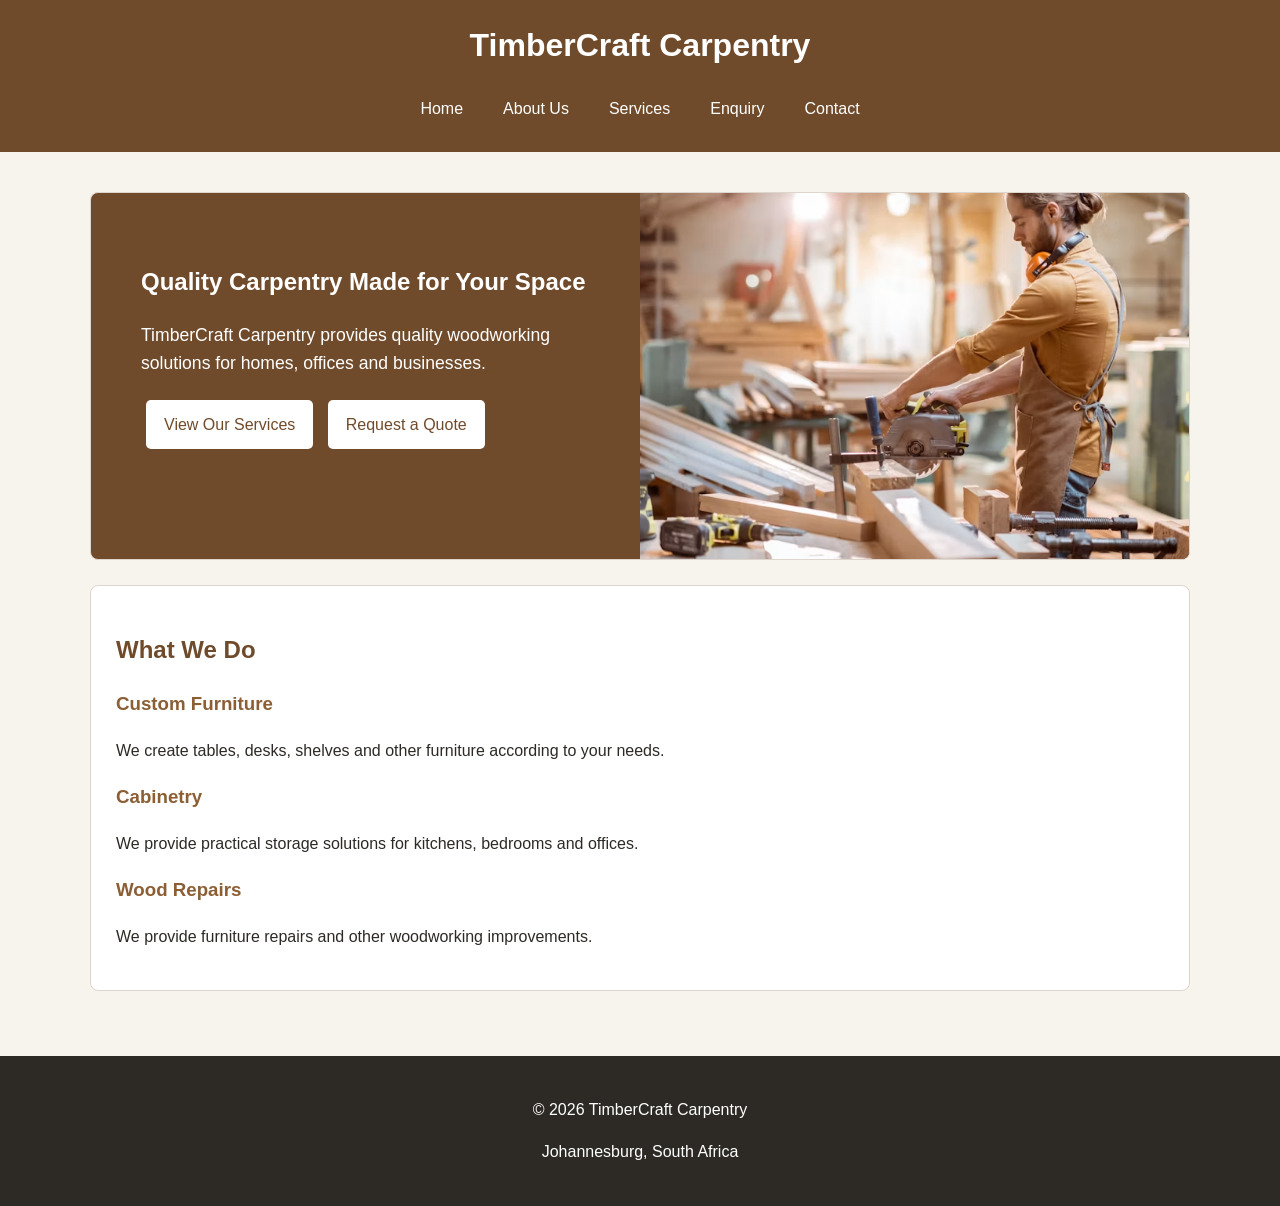
<file: index.html>
<!DOCTYPE html>
<html lang="en">


<head>
 <meta charset="UTF-8">
    <meta name="viewport" content="width=device-width, initial-scale=1.0">

    <title>TimberCraft Carpentry | Custom Woodwork Johannesburg</title>

    <meta name="description" content="Discover TimberCraft Carpentry in Johannesburg for custom furniture, cabinetry, shelving, wood repairs and quality carpentry services.">

    <meta name="keywords" content="carpentry Johannesburg, custom furniture, wooden furniture, cabinetry, shelving, wood repairs">

    <meta name="author" content="TimberCraft Carpentry">
    <meta name="robots" content="index, follow">

    <link rel="stylesheet" href="css/style.css">
</head>


<body>

    <!-- Header -->
    <header>

        <p class="site-title">TimberCraft Carpentry</p>

        <!-- Navigation -->
        <nav>
            <a href="index.html">Home</a>
            <a href="about.html">About Us</a>
            <a href="services.html">Services</a>
            <a href="enquiry.html">Enquiry</a>
            <a href="contact.html">Contact</a>
        </nav>

    </header>


    <!-- Main Content -->
    <main>

        <!-- Hero Section -->
        <section class="hero">

            <div class="hero-text">

                <h1>Quality Carpentry Made for Your Space</h1>

                <p>
                    TimberCraft Carpentry provides quality woodworking
                    solutions for homes, offices and businesses.
                </p>

                <a href="services.html">View Our Services</a>

                <a href="enquiry.html">Request a Quote</a>

            </div>

            <div class="hero-image">

             <img src="images/carpenter.jpg"
     alt="Carpenter working on a wooden project"
     fetchpriority="high"
     width="600"
     height="400">

            </div>

        </section>


        <!-- Services Introduction -->
        <section>

            <h2>What We Do</h2>

            <h3>Custom Furniture</h3>

            <p>
                We create tables, desks, shelves and other
                furniture according to your needs.
            </p>


            <h3>Cabinetry</h3>

            <p>
                We provide practical storage solutions for
                kitchens, bedrooms and offices.
            </p>


            <h3>Wood Repairs</h3>

            <p>
                We provide furniture repairs and other
                woodworking improvements.
            </p>

        </section>

    </main>


    <!-- Footer -->
    <footer>

        <p>
            &copy; 2026 TimberCraft Carpentry
        </p>

        <p>
            Johannesburg, South Africa
        </p>

    </footer>

</body>

</html>
</file>
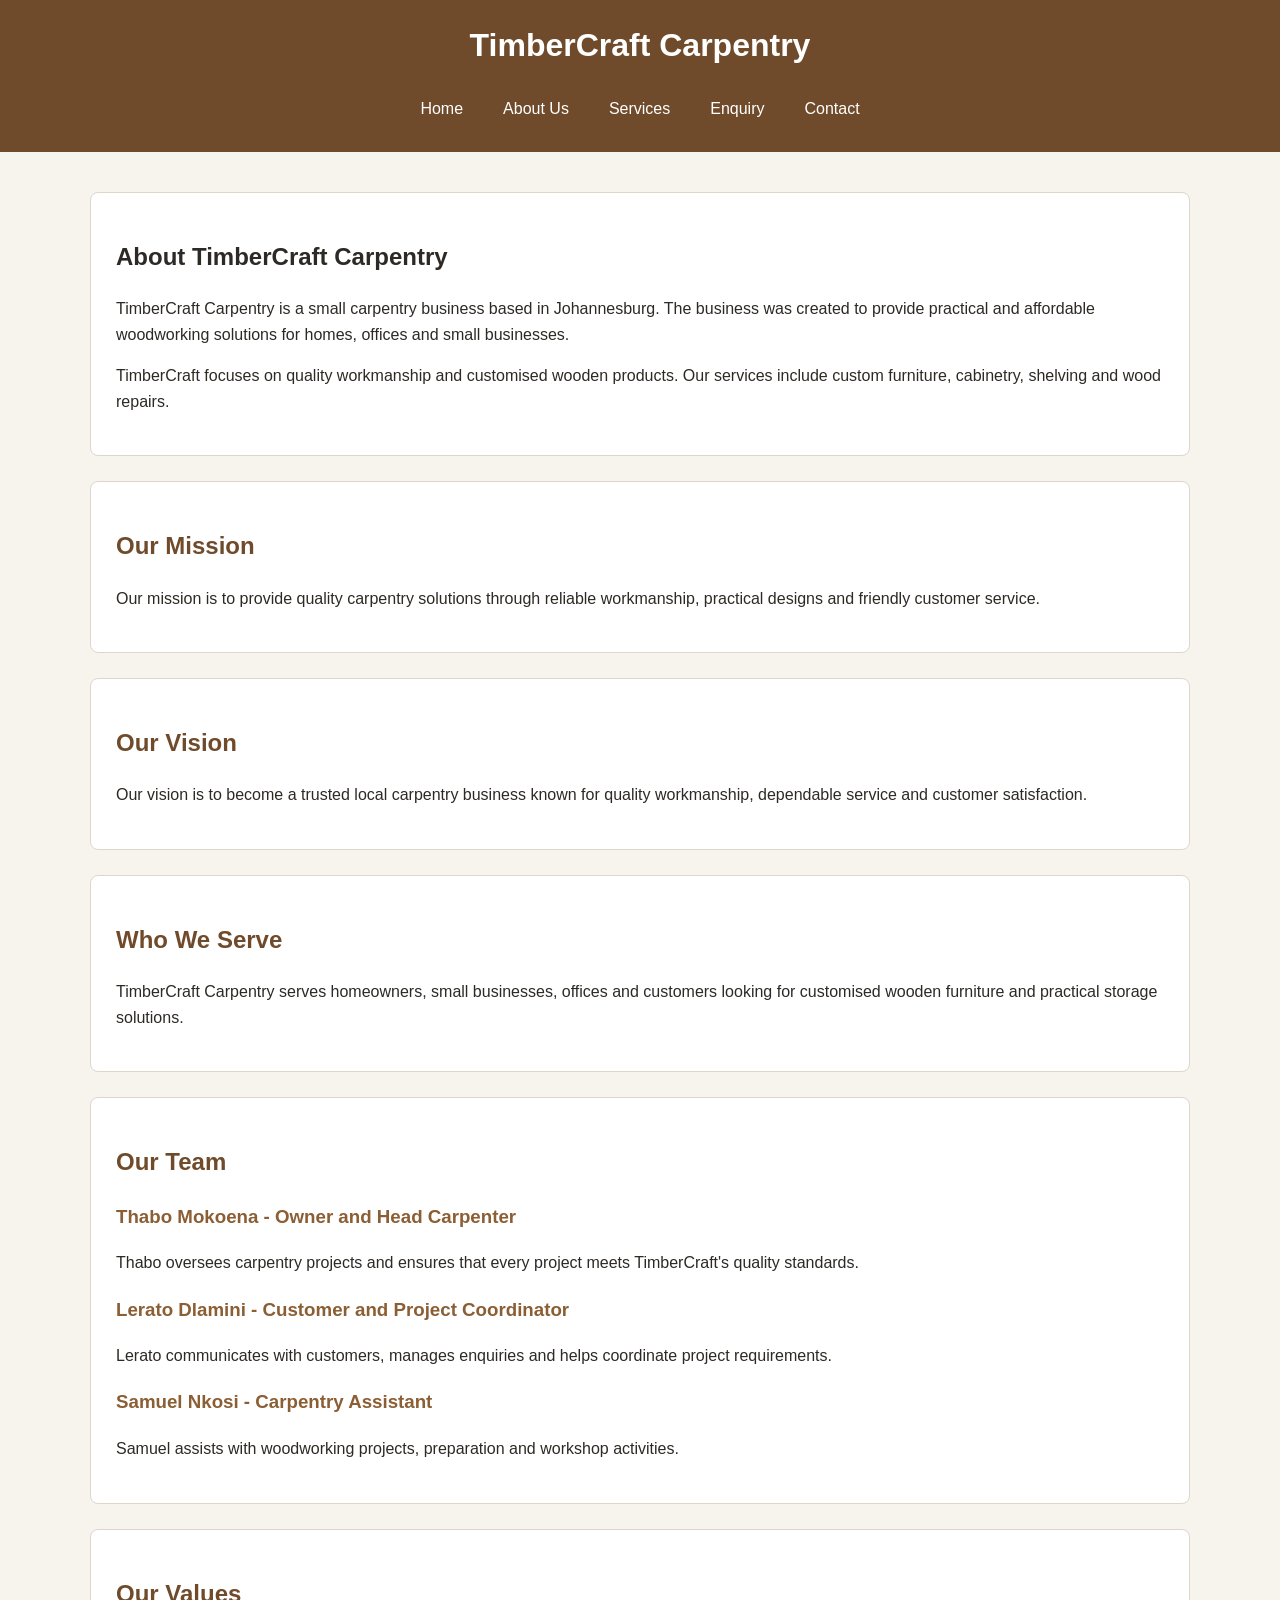
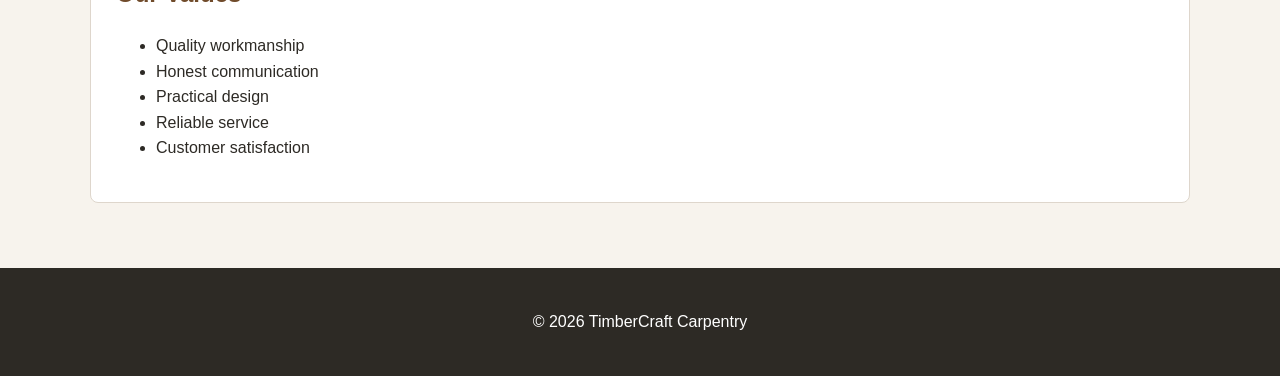
<file: about.html>
<!DOCTYPE html>
<html lang="en">

<head>

    <meta charset="UTF-8">

    <meta name="viewport" content="width=device-width, initial-scale=1.0">

      <title>About TimberCraft Carpentry | Johannesburg</title>

    <meta name="description" content="Learn about TimberCraft Carpentry, our mission, values, team and commitment to quality woodworking in Johannesburg.">

    <link rel="stylesheet" href="css/style.css">

</head>

<body>

    <!-- Header and Navigation -->
    <header>

       <p class="site-title">TimberCraft Carpentry</p>

        <nav>

            <a href="index.html">Home</a>

            <a href="about.html">About Us</a>

            <a href="services.html">Services</a>

            <a href="enquiry.html">Enquiry</a>

            <a href="contact.html">Contact</a>

        </nav>

    </header>


    <!-- Main Content -->
    <main>

        <!-- Organisation History -->
        <section>

          <h1>About TimberCraft Carpentry</h1>

            <p>
                TimberCraft Carpentry is a small carpentry business
                based in Johannesburg. The business was created to
                provide practical and affordable woodworking solutions
                for homes, offices and small businesses.
            </p>

            <p>
                TimberCraft focuses on quality workmanship and
                customised wooden products. Our services include
                custom furniture, cabinetry, shelving and wood repairs.
            </p>

        </section>
<!-- Mission -->
  <section> 
    <h2>Our Mission</h2>
     <p> Our mission is to provide quality carpentry solutions through reliable workmanship, practical designs and friendly customer service. 

     </p>
     </section>
      <!-- Vision -->
        <section> 
            <h2>Our Vision</h2>
             <p> Our vision is to become a trusted local carpentry business known for quality workmanship, dependable service and customer satisfaction. </p>
             </section> 
             <!-- Target Audience -->
               <section> 
                <h2>Who We Serve</h2> 
                <p> TimberCraft Carpentry serves homeowners, small businesses, offices and customers looking for customised wooden furniture and practical storage solutions. 

                </p>
             </section>
              <!-- Team Members --> 
               <section> 
                <h2>Our Team</h2> 
                <h3>Thabo Mokoena - Owner and Head Carpenter</h3> 
                <p> Thabo oversees carpentry projects and ensures that every project meets TimberCraft's quality standards. </p>
                 <h3>Lerato Dlamini - Customer and Project Coordinator</h3> 
                 <p> Lerato communicates with customers, manages enquiries and helps coordinate project requirements. </p>
                  <h3>Samuel Nkosi - Carpentry Assistant</h3> 
                  <p> Samuel assists with woodworking projects, preparation and workshop activities. </p>
                 </section>
                  <!-- Values -->
                    <section> 
                        <h2>Our Values</h2>
                         <ul> <li>Quality workmanship</li>
                             <li>Honest communication</li>
                              <li>Practical design</li> 
                              <li>Reliable service</li>
                              <li>Customer satisfaction</li> </ul>
                             </section>
                             </main>
                              <!-- Footer --> 
                               <footer>
                                 <p>&copy; 2026 TimberCraft Carpentry</p>
                                 </footer>
                                </body> 
                                </html>
</file>
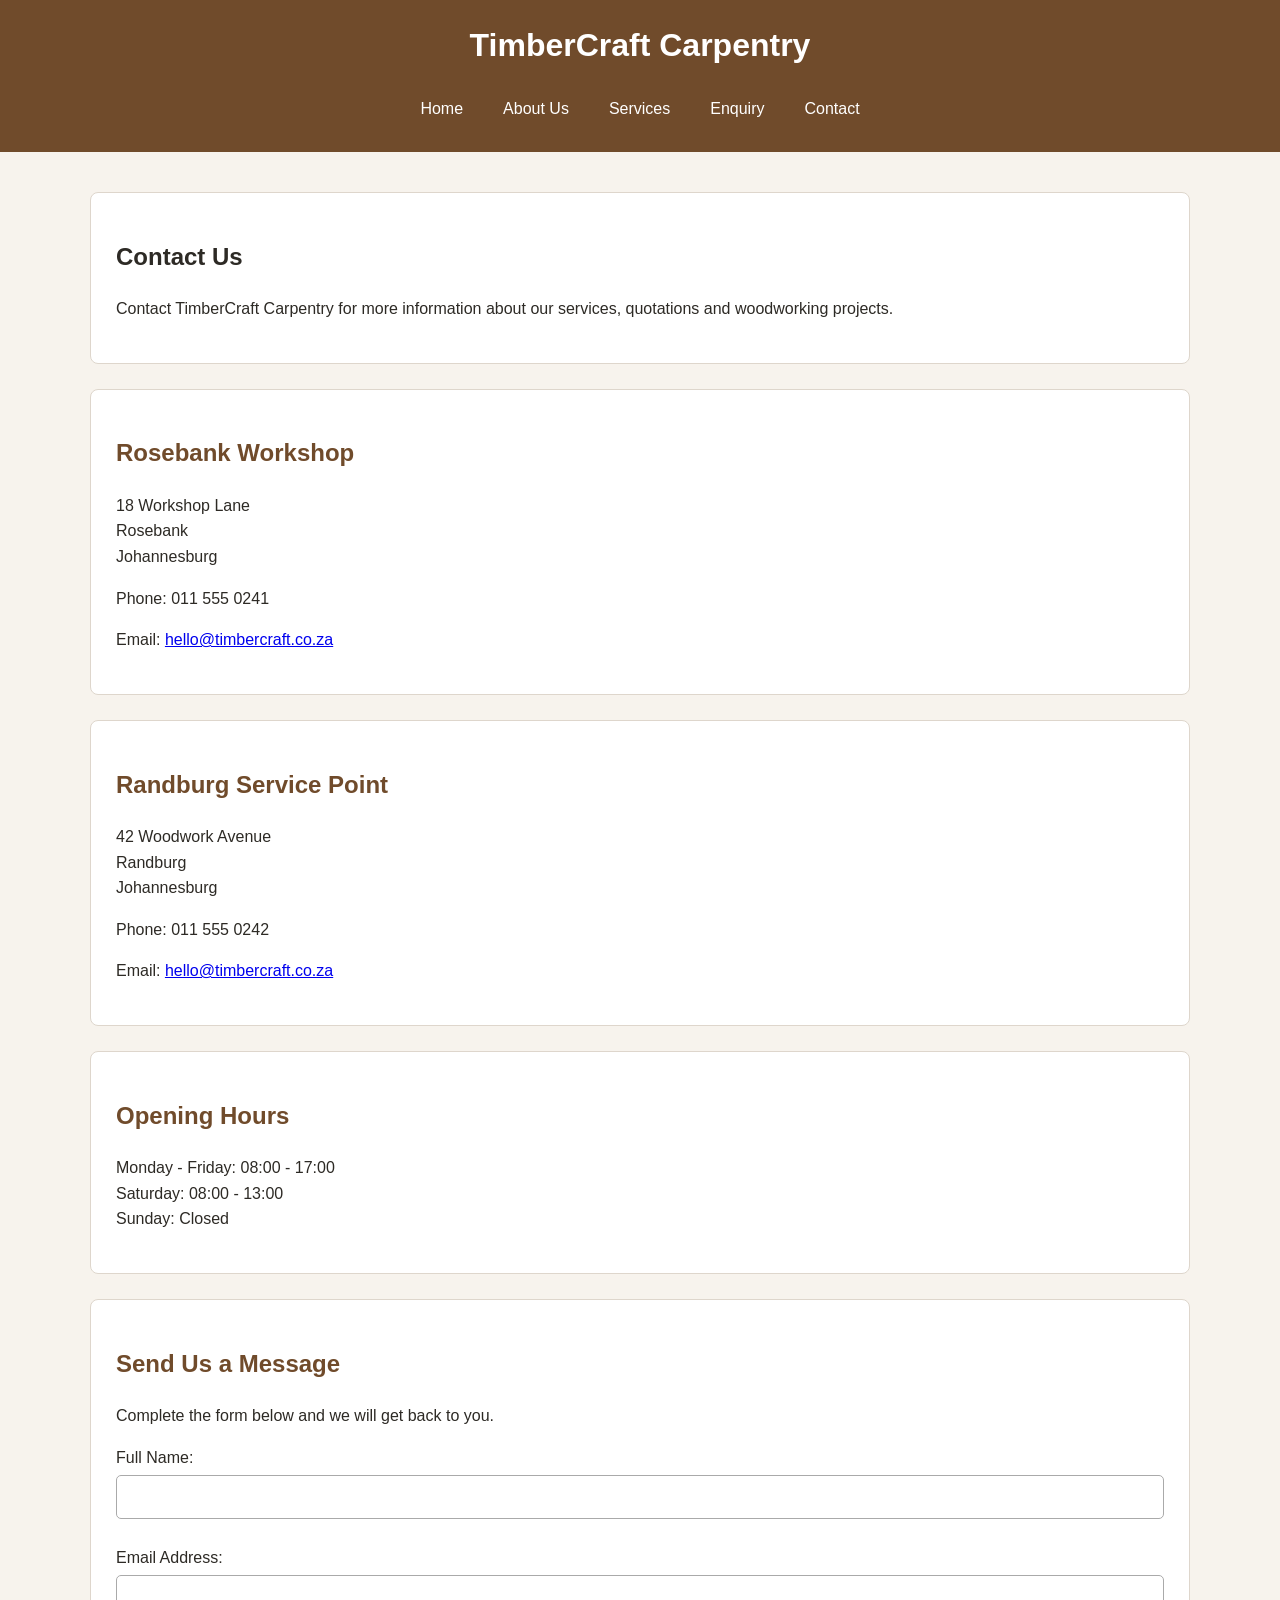
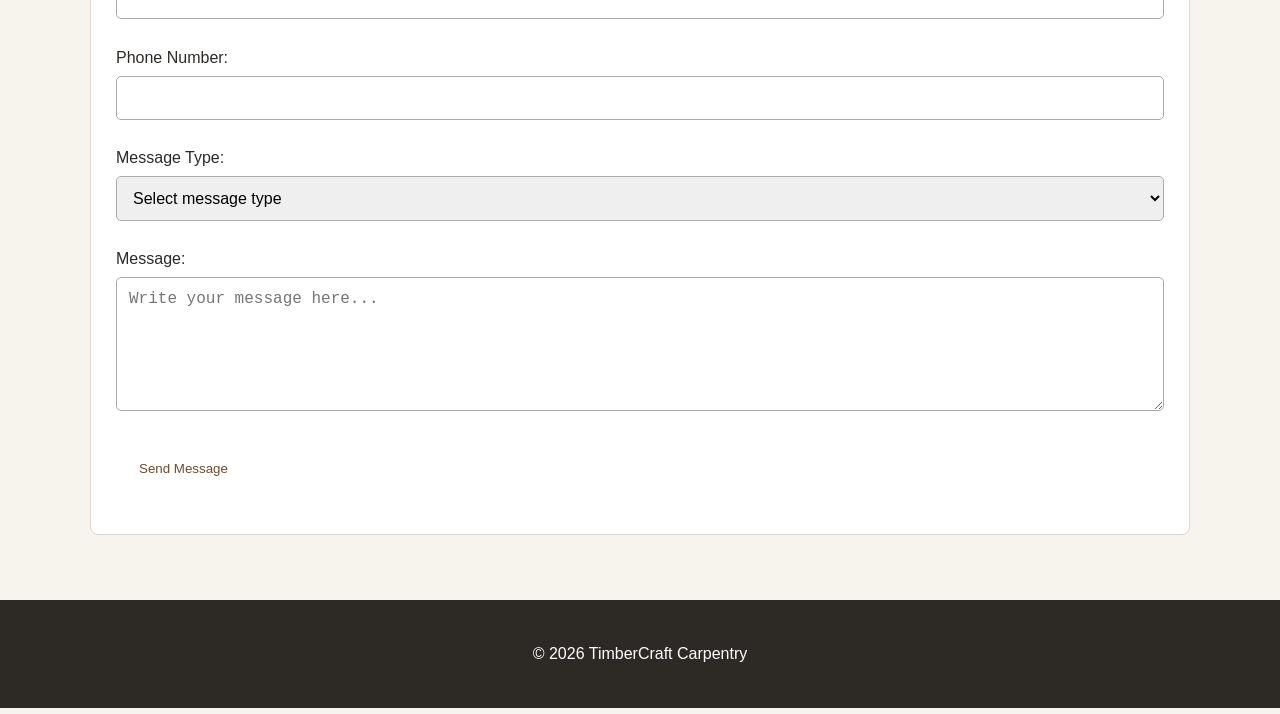
<file: contact.html>
<!DOCTYPE html>
<html lang="en">
<head>
    <meta charset="UTF-8">
    <meta name="viewport" content="width=device-width, initial-scale=1.0">

    <title>Contact TimberCraft Carpentry | Johannesburg</title>
    <meta name="description" content="Contact TimberCraft Carpentry in Johannesburg for service information, woodworking enquiries and carpentry project assistance.">

    <link rel="stylesheet" href="css/style.css">
</head>

<body>
    <header>
        <p class="site-title">TimberCraft Carpentry</p>

        <nav>
            <a href="index.html">Home</a>
            <a href="about.html">About Us</a>
            <a href="services.html">Services</a>
            <a href="enquiry.html">Enquiry</a>
            <a href="contact.html">Contact</a>
        </nav>
    </header>

    <main>
        <section>
            <h1>Contact Us</h1>
            <p>
                Contact TimberCraft Carpentry for more information
                about our services, quotations and woodworking projects.
            </p>
        </section>

        <section>
            <h2>Rosebank Workshop</h2>
            <p>
                18 Workshop Lane<br>
                Rosebank<br>
                Johannesburg
            </p>
            <p>Phone: 011 555 0241</p>
            <p>Email: <a href="mailto:hello@timbercraft.co.za">hello@timbercraft.co.za</a></p>
        </section>

        <section>
            <h2>Randburg Service Point</h2>
            <p>
                42 Woodwork Avenue<br>
                Randburg<br>
                Johannesburg
            </p>
            <p>Phone: 011 555 0242</p>
            <p>Email: <a href="mailto:hello@timbercraft.co.za">hello@timbercraft.co.za</a></p>
        </section>

        <section>
            <h2>Opening Hours</h2>
            <p>
                Monday - Friday: 08:00 - 17:00<br>
                Saturday: 08:00 - 13:00<br>
                Sunday: Closed
            </p>
        </section>

        <section>
            <h2>Send Us a Message</h2>
            <p>Complete the form below and we will get back to you.</p>

          
<form id="contact-form">

    <input type="hidden" name="_subject"
           value="New TimberCraft Contact Message">

    <label for="contact-name">Full Name:</label>
    <input
        type="text"
        id="contact-name"
        name="name"
        autocomplete="name"
        required>

    <br><br>

    <label for="contact-email">Email Address:</label>
    <input
        type="email"
        id="contact-email"
        name="email"
        autocomplete="email"
        required>

    <br><br>

    <label for="contact-phone">Phone Number:</label>
    <input
        type="tel"
        id="contact-phone"
        name="phone"
        autocomplete="tel"
        pattern="(\+27|0)[0-9]{9}"
        title="Enter a valid South African phone number, e.g. 0821234567 or +27821234567"
        required>

    <br><br>

    <label for="message-type">Message Type:</label>
    <select id="message-type" name="message_type" required>
        <option value="">Select message type</option>
        <option value="general">General Enquiry</option>
        <option value="quotation">Quotation Request</option>
        <option value="services">Service Information</option>
        <option value="complaint">Feedback or Complaint</option>
        <option value="other">Other</option>
    </select>

    <br><br>

    <label for="contact-message">Message:</label>
    <br>
    <textarea
        id="contact-message"
        name="message"
        rows="6"
        minlength="10"
        placeholder="Write your message here..."
        required></textarea>

    <br><br>

    <button type="submit">Send Message</button>

</form>


            <p id="contact-form-message" role="status" aria-live="polite"></p>
        </section>
    </main>

    <footer>
        <p>&copy; 2026 TimberCraft Carpentry</p>
    </footer>

    <script src="script.js"></script>
</body>
</html>
</file>
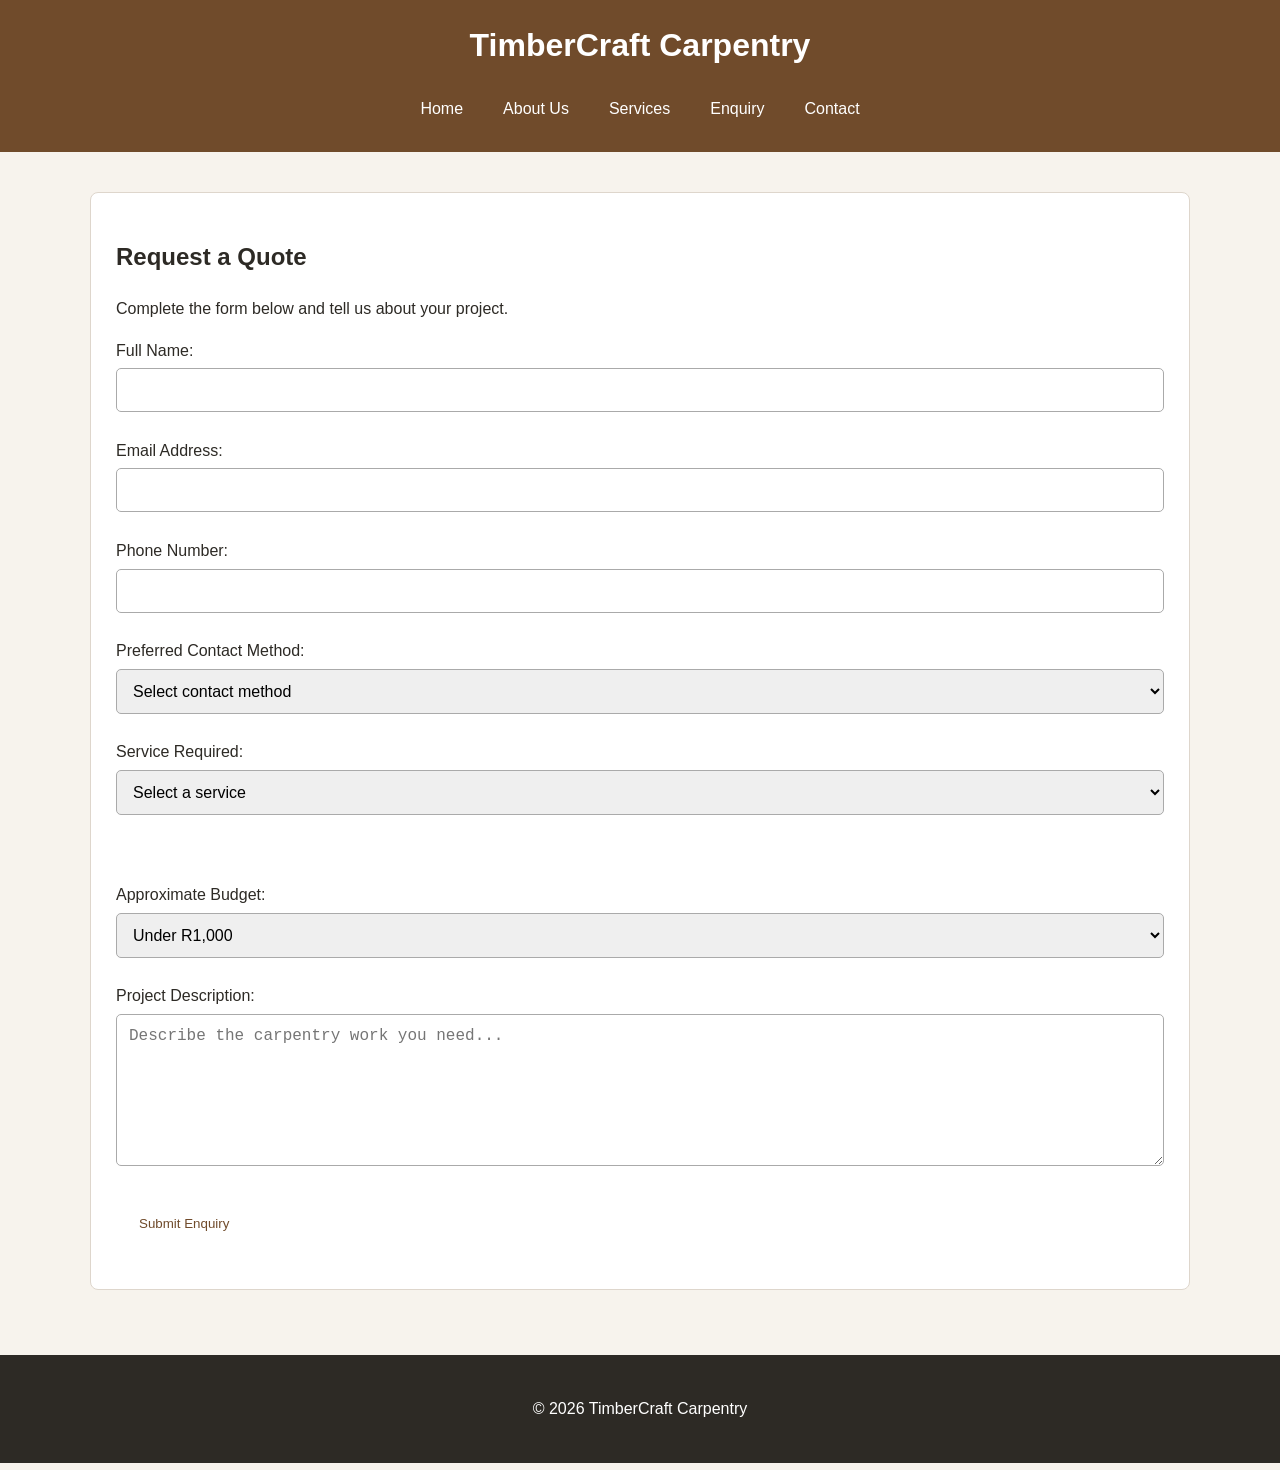
<file: enquiry.html>
<!DOCTYPE html>
<html lang="en">

<head>

    <meta charset="UTF-8">

    <meta name="viewport" content="width=device-width, initial-scale=1.0">

   <title>Request a Carpentry Quote | TimberCraft</title>
    <meta name="description" content="Request a quote from TimberCraft Carpentry for custom furniture, cabinetry, shelving and other woodworking projects in Johannesburg.">
    <link rel="stylesheet" href="css/style.css">

</head>

<body>

    <header>

        <p class="site-title">TimberCraft Carpentry</p>

        <nav>

            <a href="index.html">Home</a>

            <a href="about.html">About Us</a>

            <a href="services.html">Services</a>

            <a href="enquiry.html">Enquiry</a>

            <a href="contact.html">Contact</a>

        </nav>

    </header>


    <main>

        <section>

            <h1>Request a Quote</h1>

            <p>
                Complete the form below and tell us
                about your project.
            </p>


            <form id="enquiry-form">
    <input type="hidden" name="_subject" value="New TimberCraft Carpentry Enquiry">

                <label for="name">
                    Full Name:
                </label>

                <input
                    type="text"
                    id="name"
                    name="name"
                    autocomplete="name"
                    required>


                <br><br>


                <label for="email">
                    Email Address:
                </label>

                <input
                    type="email"
                    id="email"
                    name="email"
                    autocomplete="email"
                    required>


                <br><br>


                <label for="phone">
                    Phone Number:
                </label>

                               <input
                    type="tel"
                    id="phone"
                    name="phone"
                    autocomplete="tel"
                    pattern="(\+27|0)[0-9]{9}"
                    title="Enter a valid South African phone number, e.g. 0821234567 or +27821234567"
                    required>


                <br><br>
<!-- Preferred Contact Method -->
<label for="contact">
    Preferred Contact Method:
</label>

<select id="contact" name="contact" required>

    <option value="">
        Select contact method
    </option>

    <option value="email">
        Email
    </option>

    <option value="phone">
        Phone Call
    </option>

</select>

<br><br>

                <label for="service">
                    Service Required:
                </label>

                <select
                    id="service"
                    name="service"
                    required>

                    <option value="">
                        Select a service
                    </option>

                    <option value="furniture">
                        Custom Furniture
                    </option>

                    <option value="cabinetry">
                        Cabinetry
                    </option>

                    <option value="repairs">
                        Wood Repairs
                    </option>

                    <option value="shelving">
                        Shelving
                    </option>

                    <option value="doors">
                        Door and Frame Work
                    </option>

                    <option value="refinishing">
                        Refinishing
                    </option>

                </select>
<p id="service-message"
                   role="status"
                   aria-live="polite"></p>


                <br><br>


                <label for="budget">
                    Approximate Budget:
                </label>

                <select id="budget" name="budget">

                    <option>
                        Under R1,000
                    </option>

                    <option>
                        R1,000 - R2,500
                    </option>

                    <option>
                        R2,501 - R5,000
                    </option>

                    <option>
                        R5,000+
                    </option>

                </select>


                <br><br>


                <label for="message">
                    Project Description:
                </label>

                <br>

               <textarea
    id="message"
    name="message"
    rows="7"
    minlength="10"
    placeholder="Describe the carpentry work you need..."
    required></textarea>


                <br><br>


                <button type="submit">
                    Submit Enquiry
                </button>

            </form>

            <p id="form-message"
               role="status"
               aria-live="polite"></p>

        </section>

    </main>


    <footer>

        <p>&copy; 2026 TimberCraft Carpentry</p>

    </footer>

    <script src="script.js"></script>
    
</body>

</html>
</file>
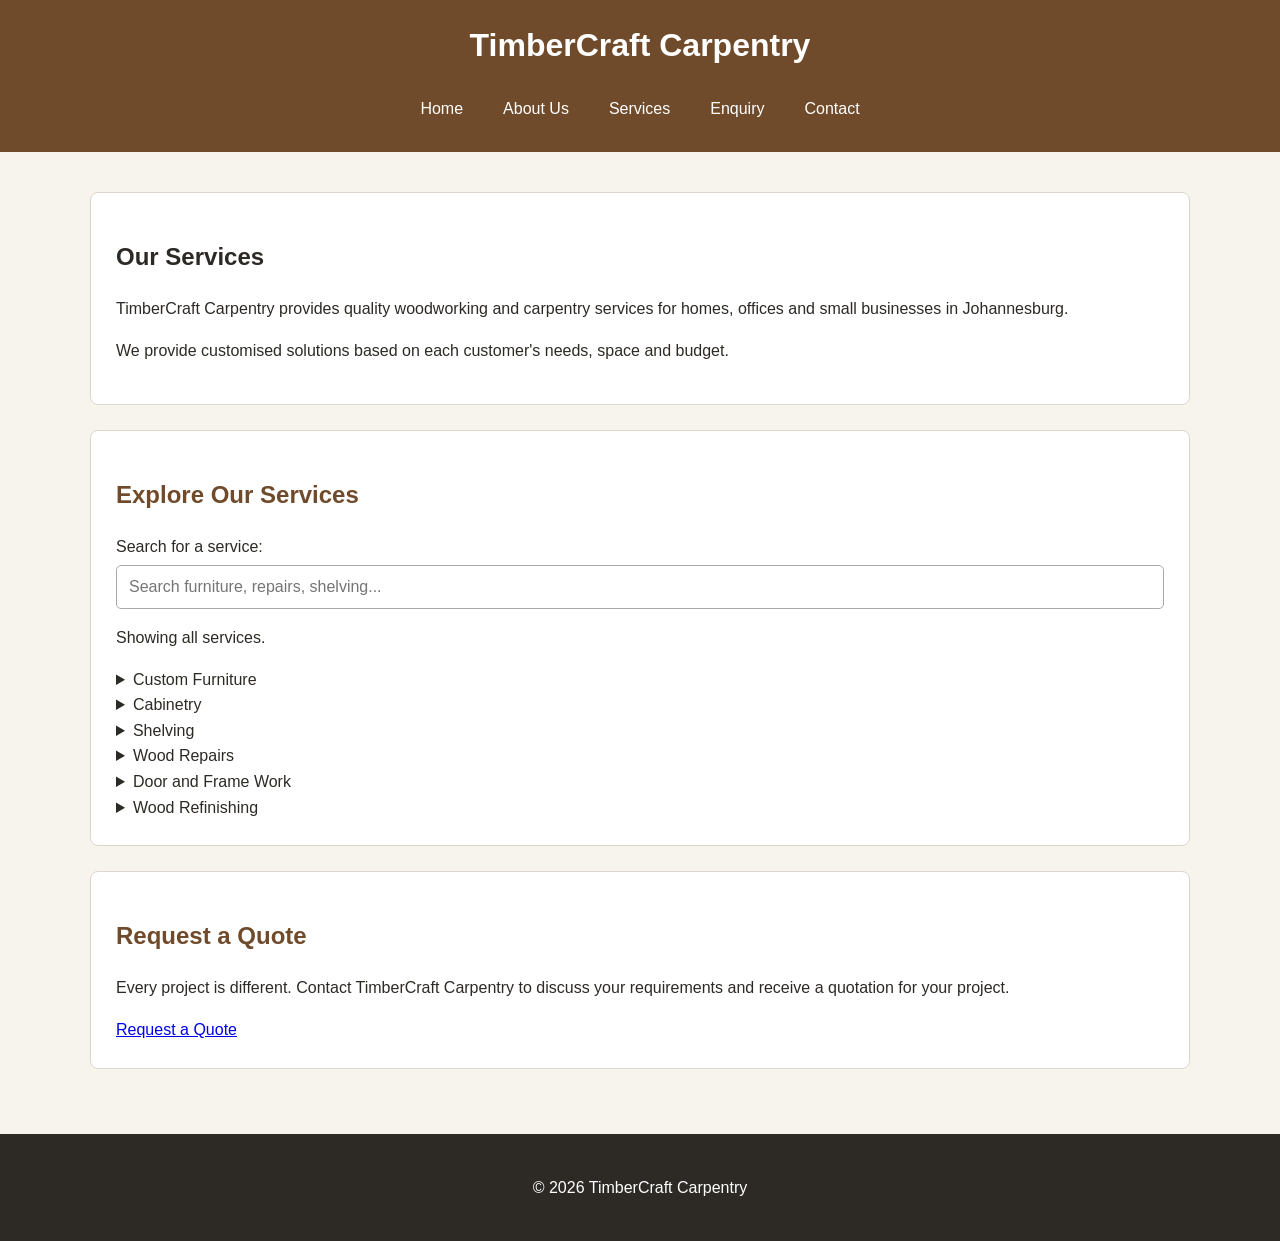
<file: services.html>
<!DOCTYPE html>
<html lang="en">

<head>

    <meta charset="UTF-8">

    <meta name="viewport" content="width=device-width, initial-scale=1.0">

   <title>Carpentry Services | TimberCraft Johannesburg</title>
<meta name="description" content="Explore custom furniture, cabinetry, shelving, wood repairs, door repairs and wood refinishing from TimberCraft Carpentry in Johannesburg.">

    <link rel="stylesheet" href="css/style.css">

</head>

<body>

    <!-- Header -->
    <header>

        <p class="site-title">TimberCraft Carpentry</p>

        <!-- Navigation -->
        <nav>

            <a href="index.html">Home</a>

            <a href="about.html">About Us</a>

            <a href="services.html">Services</a>

            <a href="enquiry.html">Enquiry</a>

            <a href="contact.html">Contact</a>

        </nav>

    </header>


    <!-- Main Content -->
    <main>

        <section>

            <h1>Our Services</h1>

            <p>
                TimberCraft Carpentry provides quality woodworking
                and carpentry services for homes, offices and small
                businesses in Johannesburg.
            </p>

            <p>
                We provide customised solutions based on each
                customer's needs, space and budget.
            </p>

        </section>


<section class="services-accordion">

    <h2>Explore Our Services</h2>

<div class="service-search">
    <label for="service-search">Search for a service:</label>

    <input
        type="search"
        id="service-search"
        placeholder="Search furniture, repairs, shelving..."
    >

    <p id="search-message" aria-live="polite">
        Showing all services.
    </p>
</div>

    <details>
        <summary>Custom Furniture</summary>
        <p>
            We design and create customised wooden furniture
            including tables, desks, shelves, benches and other
            furniture according to the customer's requirements.
        </p>
        <p><strong>Starting price: R1,200</strong></p>
    </details>

    <details>
        <summary>Cabinetry</summary>
        <p>
            We provide practical storage solutions for kitchens,
            bedrooms, offices and other spaces. Our cabinetry
            can be designed to suit the available space.
        </p>
        <p><strong>Starting price: R2,500</strong></p>
    </details>

    <details>
        <summary>Shelving</summary>
        <p>
            We create wall-mounted and freestanding wooden
            shelves for homes, offices and businesses.
        </p>
        <p><strong>Starting price: R750</strong></p>
    </details>

    <details>
        <summary>Wood Repairs</summary>
        <p>
            We repair damaged wooden furniture and surfaces.
            Our repair service helps customers restore useful
            wooden items instead of replacing them.
        </p>
        <p><strong>Starting price: R450</strong></p>
    </details>

    <details>
        <summary>Door and Frame Work</summary>
        <p>
            We provide selected wooden door and frame repairs
            to improve the appearance and functionality of
            damaged or worn wooden structures.
        </p>
        <p><strong>Starting price: R900</strong></p>
    </details>

    <details>
        <summary>Wood Refinishing</summary>
        <p>
            Our refinishing service includes sanding, surface
            preparation and refinishing to improve the appearance
            of wooden furniture and other wooden surfaces.
        </p>
        <p><strong>Starting price: R650</strong></p>
    </details>

</section>

       

        <section>

            <h2>Request a Quote</h2>

            <p>
                Every project is different. Contact TimberCraft
                Carpentry to discuss your requirements and receive
                a quotation for your project.
            </p>

            <a href="enquiry.html">Request a Quote</a>

        </section>

    </main>


    <!-- Footer -->
    <footer>

        <p>&copy; 2026 TimberCraft Carpentry</p>

    </footer>

</body>
<script src="script.js"></script>
</html>
</file>
<file: css/style.css>
/* =========================
   GENERAL
========================= */

* {
    box-sizing: border-box;
}

body {
    margin: 0;
    font-family: Arial, Helvetica, sans-serif;
    background-color: #f7f3ed;
    color: #2d2a25;
    line-height: 1.6;
}

img {
    max-width: 100%;
    height: auto;
    display: block;
}


/* =========================
   HEADER
========================= */

header {
    background-color: #704b2b;
    color: white;
    padding: 20px 5%;
    text-align: center;
}

header h1 {
    margin: 0;
    font-size: 2rem;
}
.site-title {
    margin: 0;
    font-size: 2rem;
    font-weight: bold;
}

/* =========================
   NAVIGATION
========================= */

nav {
    margin-top: 15px;

    display: flex;
    justify-content: center;
    flex-wrap: wrap;
    gap: 10px;
}

nav a {
    color: white;
    text-decoration: none;
    padding: 10px 15px;
    border-radius: 5px;
}

nav a:hover,
nav a:focus {
    background-color: #8b5e34;
}


/* =========================
   MAIN
========================= */

main {
    width: 90%;
    max-width: 1100px;
    margin: auto;
    padding: 40px 0;
}

section {
    background-color: white;
    padding: 25px;
    margin-bottom: 25px;
    border-radius: 8px;
    border: 1px solid #ded6cc;
}

h2 {
    color: #704b2b;
}

h3 {
    color: #8b5e34;
}


/* =========================
   HERO
========================= */

.hero {
    padding: 0;
    overflow: hidden;

    display: grid;
    grid-template-columns: 1fr 1fr;

    background-color: #704b2b;
    color: white;
}

.hero-text {
    padding: 50px;
}

.hero-text h2 {
    color: white;
    font-size: clamp(2rem, 4vw, 3rem);
}

.hero-text p {
    font-size: 1.1rem;
}

.hero-image img {
    width: 100%;
    height: 100%;
    object-fit: cover;
}


/* =========================
   LINKS / BUTTONS
========================= */

.hero a,
button {
    display: inline-block;

    background-color: #ffffff;
    color: #704b2b;

    padding: 12px 18px;
    margin: 5px;

    text-decoration: none;

    border: none;
    border-radius: 5px;

    cursor: pointer;
}

.hero a:hover,
button:hover {
    background-color: #e8dfd4;
}


/* =========================
   FORMS
========================= */

input,
select,
textarea {
    width: 100%;
    padding: 12px;

    margin-top: 5px;

    border: 1px solid #aaa;
    border-radius: 5px;

    font-size: 1rem;
}

input:focus,
select:focus,
textarea:focus {
    outline: 3px solid #d7b892;
}


/* =========================
   FOOTER
========================= */

footer {
    background-color: #2d2a25;
    color: white;

    text-align: center;

    padding: 25px;
}


/* =========================
   TABLET
========================= */

@media (max-width: 880px) {

    .hero {
        grid-template-columns: 1fr;
    }

    .hero-image {
        max-height: 400px;
    }

}


/* =========================
   MOBILE
========================= */

@media (max-width: 640px) {

    header {
        padding: 15px;
    }

    .site-title {
    font-size: 1.5rem;

    }

    nav {
        display: grid;
        grid-template-columns: 1fr 1fr;
    }

    nav a {
        text-align: center;
    }

    main {
        width: 94%;
        padding: 20px 0;
    }

    .hero-text {
        padding: 30px 20px;
    }

    .hero-text h2 {
        font-size: 2rem;
    }

    section {
        padding: 20px;
    }
    
} /* End of mobile media query */


/* FORM FEEDBACK MESSAGES */

#form-message,
#service-message {
    margin-top: 10px;
    font-weight: bold;
}
</file>
